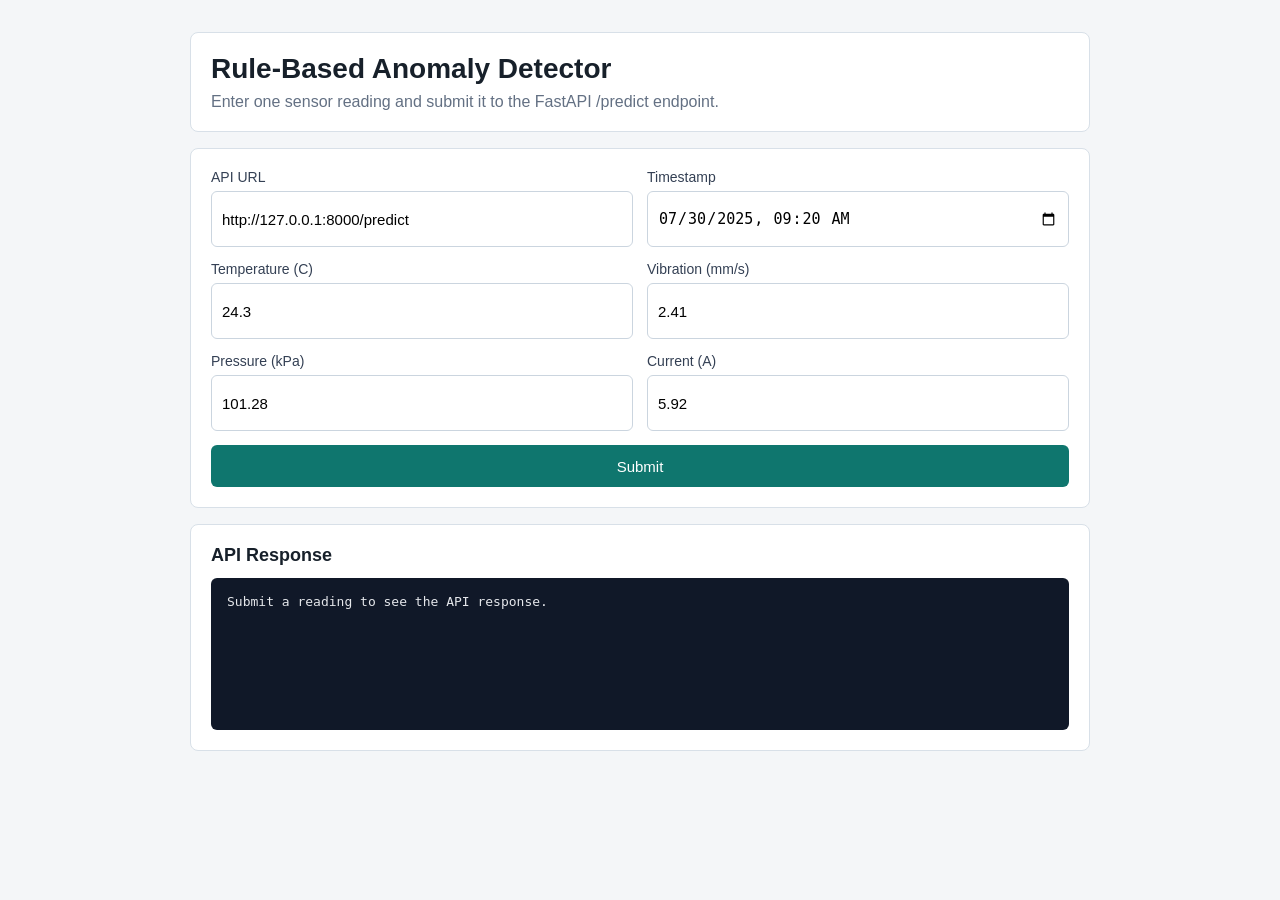
<file: index.html>
<!doctype html>
  <html lang="en">
    <head>
      <meta charset="utf-8" />
      <meta name="viewport" content="width=device-width, initial-scale=1" />
      <title>Rule-Based Anomaly Detector</title>
      <style>
        body {
          margin: 0;
          background: #f4f6f8;
          color: #17202a;
          font-family: Arial, Helvetica, sans-serif;
        }

        main {
          width: min(900px, calc(100vw - 32px));
          margin: 32px auto;
        }

        header,
        form,
        section {
          background: #ffffff;
          border: 1px solid #d8e0e8;
          border-radius: 8px;
          padding: 20px;
        }

        header {
          margin-bottom: 16px;
        }

        h1,
        h2,
        p {
          margin: 0;
        }

        h1 {
          font-size: 28px;
        }

        h2 {
          font-size: 18px;
          margin-bottom: 12px;
        }

        p {
          color: #637083;
          margin-top: 8px;
        }

        form {
          display: grid;
          grid-template-columns: repeat(2, minmax(0, 1fr));
          gap: 14px;
        }

        label {
          display: grid;
          gap: 6px;
          color: #344054;
          font-size: 14px;
        }

        input {
          min-height: 38px;
          border: 1px solid #cbd5df;
          border-radius: 6px;
          padding: 8px 10px;
          font-size: 15px;
        }

        button {
          grid-column: 1 / -1;
          min-height: 42px;
          border: 0;
          border-radius: 6px;
          background: #0f766e;
          color: white;
          font-size: 15px;
          cursor: pointer;
        }

        button:hover {
          background: #0b5f59;
        }

        section {
          margin-top: 16px;
        }

        pre {
          margin: 0;
          white-space: pre-wrap;
          word-break: break-word;
          background: #101828;
          color: #e5e7eb;
          border-radius: 6px;
          padding: 16px;
          min-height: 120px;
        }

        @media (max-width: 700px) {
          form {
            grid-template-columns: 1fr;
          }
        }
      </style>
    </head>
    <body>
      <main>
        <header>
          <h1>Rule-Based Anomaly Detector</h1>
          <p>Enter one sensor reading and submit it to the FastAPI /predict endpoint.</p>
        </header>

        <form id="reading-form">
          <label>
            API URL
            <input id="api-url" type="url" value="http://127.0.0.1:8000/predict" />
          </label>

          <label>
            Timestamp
            <input id="timestamp" type="datetime-local" value="2025-07-30T09:20" />
          </label>

          <label>
            Temperature (C)
            <input id="temperature_c" type="number" step="0.001" value="24.3" />
          </label>

          <label>
            Vibration (mm/s)
            <input id="vibration_mm_s" type="number" step="0.001" value="2.41" />
          </label>

          <label>
            Pressure (kPa)
            <input id="pressure_kpa" type="number" step="0.001" value="101.28" />
          </label>

          <label>
            Current (A)
            <input id="current_a" type="number" step="0.001" value="5.92" />
          </label>

          <button type="submit">Submit</button>
        </form>

        <section>
          <h2>API Response</h2>
          <pre id="response-output">Submit a reading to see the API response.</pre>
        </section>
      </main>

      <script>
        const form = document.getElementById("reading-form");
        const output = document.getElementById("response-output");

        form.addEventListener("submit", async (event) => {
          event.preventDefault();

          const apiUrl = document.getElementById("api-url").value;
          const reading = {
            timestamp: document.getElementById("timestamp").value,
            temperature_c: Number(document.getElementById("temperature_c").value),
            vibration_mm_s: Number(document.getElementById("vibration_mm_s").value),
            pressure_kpa: Number(document.getElementById("pressure_kpa").value),
            current_a: Number(document.getElementById("current_a").value),
          };

          output.textContent = "Calling API...";

          try {
            const response = await fetch(apiUrl, {
              method: "POST",
              headers: {
                "Content-Type": "application/json",
              },
              body: JSON.stringify(reading),
            });

            const body = await response.json();
            output.textContent = JSON.stringify({"Name": "Anomaly Detection Result", "Data": body}, null, 2);
          } catch (error) {
            output.textContent = `Request failed: ${error.message}`;
          }
        });
      </script>
    </body>
  </html>
</file>
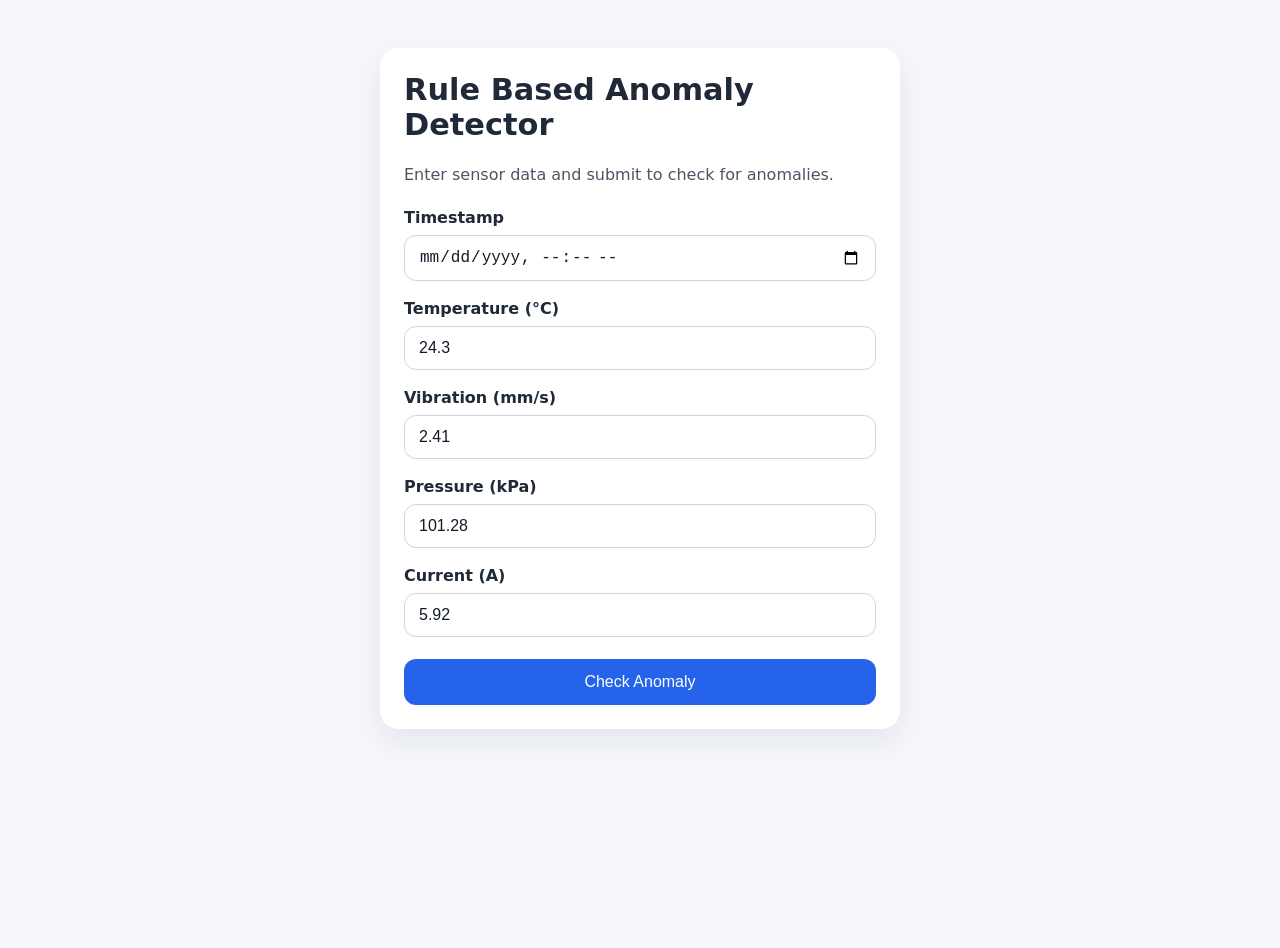
<file: static/index.html>
<!DOCTYPE html>
<html lang="en">
<head>
  <meta charset="UTF-8" />
  <meta name="viewport" content="width=device-width, initial-scale=1.0" />
  <title>Rule Based Anomaly Detector</title>
  <link rel="stylesheet" href="/static/style.css" />
</head>
<body>
  <main class="container">
    <h1>Rule Based Anomaly Detector</h1>
    <p>Enter sensor data and submit to check for anomalies.</p>

    <form id="anomaly-form">
      <label for="timestamp">Timestamp</label>
      <input id="timestamp" name="timestamp" type="datetime-local" required />

      <label for="temperature">Temperature (°C)</label>
      <input id="temperature" name="temperature" type="number" step="0.1" value="24.3" required />

      <label for="vibration">Vibration (mm/s)</label>
      <input id="vibration" name="vibration" type="number" step="0.01" value="2.41" required />

      <label for="pressure">Pressure (kPa)</label>
      <input id="pressure" name="pressure" type="number" step="0.01" value="101.28" required />

      <label for="current">Current (A)</label>
      <input id="current" name="current" type="number" step="0.01" value="5.92" required />

      <button type="submit">Check Anomaly</button>
    </form>

    <section id="result" class="result hidden">
      <h2>Prediction Result</h2>
      <div class="result-row"><span>Is anomaly:</span><strong id="result-anomaly"></strong></div>
      <div class="result-row"><span>Type:</span><strong id="result-type"></strong></div>
      <div class="result-row"><span>Reason:</span><strong id="result-reason"></strong></div>
    </section>

    <section id="error" class="error hidden"></section>
  </main>

  <script src="/static/app.js"></script>
</body>
</html>
</file>
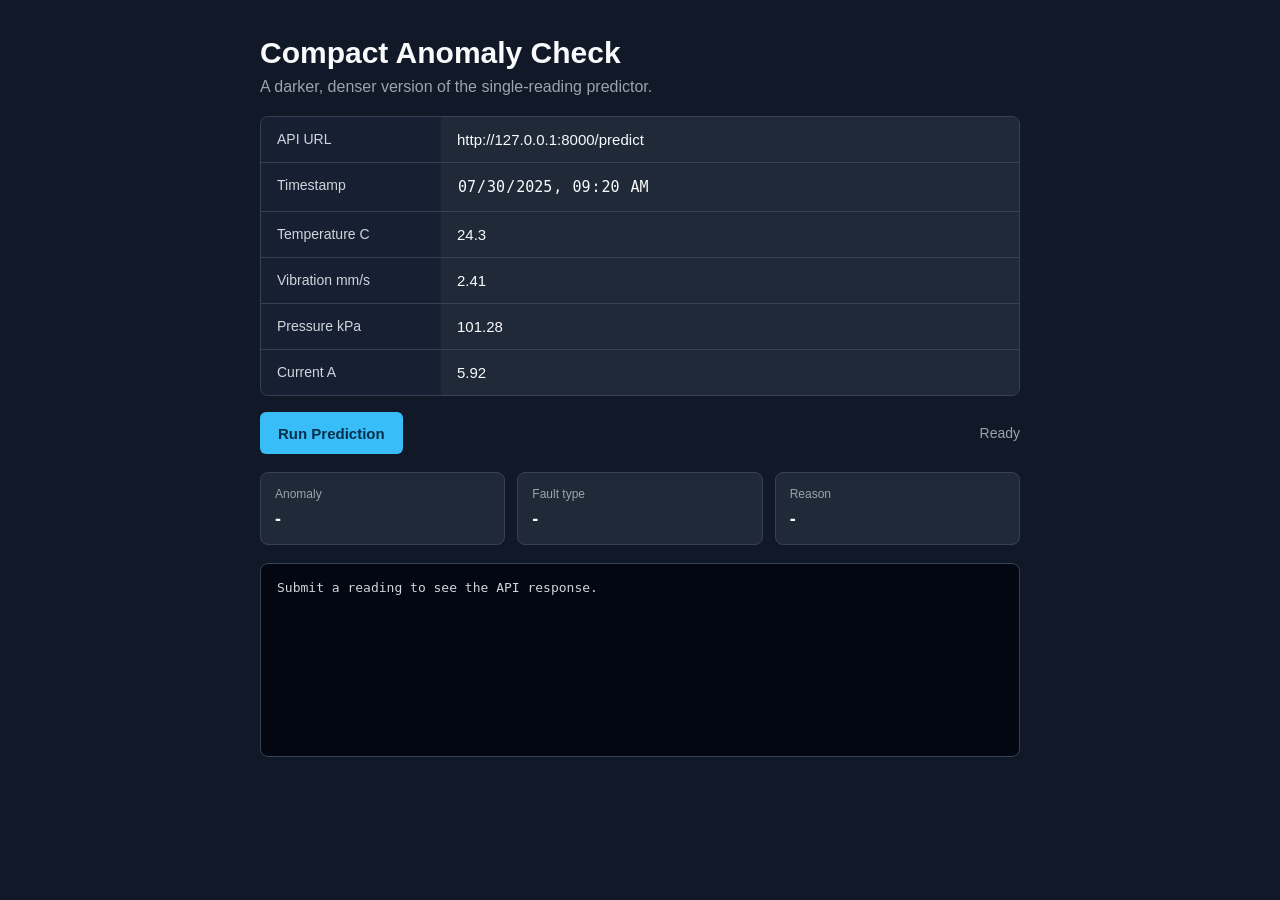
<file: compact.html>
<!doctype html>
<html lang="en">
  <head>
    <meta charset="utf-8" />
    <meta name="viewport" content="width=device-width, initial-scale=1" />
    <title>Compact Anomaly Check</title>
    <style>
      body {
        margin: 0;
        background: #111827;
        color: #f9fafb;
        font-family: "Segoe UI", Arial, sans-serif;
      }

      main {
        width: min(760px, calc(100vw - 32px));
        margin: 36px auto;
      }

      header {
        margin-bottom: 20px;
      }

      h1,
      p {
        margin: 0;
      }

      h1 {
        font-size: 30px;
        font-weight: 700;
      }

      p {
        margin-top: 8px;
        color: #9ca3af;
      }

      .panel {
        background: #1f2937;
        border: 1px solid #374151;
        border-radius: 8px;
        overflow: hidden;
      }

      .row {
        display: grid;
        grid-template-columns: 180px 1fr;
        border-bottom: 1px solid #374151;
      }

      .row:last-child {
        border-bottom: 0;
      }

      label {
        padding: 14px 16px;
        color: #d1d5db;
        background: #172033;
        font-size: 14px;
      }

      input {
        width: 100%;
        border: 0;
        background: #1f2937;
        color: #f9fafb;
        padding: 14px 16px;
        font-size: 15px;
        outline: none;
      }

      input:focus {
        background: #263244;
      }

      .actions {
        display: flex;
        align-items: center;
        justify-content: space-between;
        gap: 16px;
        margin-top: 16px;
      }

      button {
        border: 0;
        border-radius: 6px;
        background: #38bdf8;
        color: #082f49;
        cursor: pointer;
        font-size: 15px;
        font-weight: 700;
        min-height: 42px;
        padding: 0 18px;
      }

      button:hover {
        background: #7dd3fc;
      }

      .hint {
        color: #9ca3af;
        font-size: 14px;
      }

      .result {
        margin-top: 18px;
        display: grid;
        grid-template-columns: repeat(3, 1fr);
        gap: 12px;
      }

      .tile {
        background: #1f2937;
        border: 1px solid #374151;
        border-radius: 8px;
        padding: 14px;
      }

      .tile span {
        display: block;
        color: #9ca3af;
        font-size: 12px;
      }

      .tile strong {
        display: block;
        margin-top: 8px;
        font-size: 18px;
      }

      pre {
        margin: 18px 0 0;
        background: #030712;
        border: 1px solid #374151;
        border-radius: 8px;
        color: #d1d5db;
        min-height: 160px;
        overflow: auto;
        padding: 16px;
      }

      @media (max-width: 640px) {
        .row,
        .result {
          grid-template-columns: 1fr;
        }
      }
    </style>
  </head>
  <body>
    <main>
      <header>
        <h1>Compact Anomaly Check</h1>
        <p>A darker, denser version of the single-reading predictor.</p>
      </header>

      <form id="reading-form">
        <div class="panel">
          <div class="row">
            <label for="api-url">API URL</label>
            <input id="api-url" type="url" value="http://127.0.0.1:8000/predict" />
          </div>
          <div class="row">
            <label for="timestamp">Timestamp</label>
            <input id="timestamp" type="datetime-local" value="2025-07-30T09:20" />
          </div>
          <div class="row">
            <label for="temperature_c">Temperature C</label>
            <input id="temperature_c" type="number" step="0.001" value="24.3" />
          </div>
          <div class="row">
            <label for="vibration_mm_s">Vibration mm/s</label>
            <input id="vibration_mm_s" type="number" step="0.001" value="2.41" />
          </div>
          <div class="row">
            <label for="pressure_kpa">Pressure kPa</label>
            <input id="pressure_kpa" type="number" step="0.001" value="101.28" />
          </div>
          <div class="row">
            <label for="current_a">Current A</label>
            <input id="current_a" type="number" step="0.001" value="5.92" />
          </div>
        </div>

        <div class="actions">
          <button type="submit">Run Prediction</button>
          <div class="hint" id="status">Ready</div>
        </div>
      </form>

      <section class="result">
        <div class="tile">
          <span>Anomaly</span>
          <strong id="is-anomaly">-</strong>
        </div>
        <div class="tile">
          <span>Fault type</span>
          <strong id="fault-type">-</strong>
        </div>
        <div class="tile">
          <span>Reason</span>
          <strong id="reason">-</strong>
        </div>
      </section>

      <pre id="response-output">Submit a reading to see the API response.</pre>
    </main>

    <script>
      const form = document.getElementById("reading-form");
      const statusText = document.getElementById("status");
      const responseOutput = document.getElementById("response-output");

      form.addEventListener("submit", async (event) => {
        event.preventDefault();

        const reading = {
          timestamp: document.getElementById("timestamp").value,
          temperature_c: Number(document.getElementById("temperature_c").value),
          vibration_mm_s: Number(document.getElementById("vibration_mm_s").value),
          pressure_kpa: Number(document.getElementById("pressure_kpa").value),
          current_a: Number(document.getElementById("current_a").value),
        };

        statusText.textContent = "Calling API...";

        try {
          const response = await fetch(document.getElementById("api-url").value, {
            method: "POST",
            headers: { "Content-Type": "application/json" },
            body: JSON.stringify(reading),
          });

          const body = await response.json();
          document.getElementById("is-anomaly").textContent = String(body.is_anomaly);
          document.getElementById("fault-type").textContent = body.fault_type || "-";
          document.getElementById("reason").textContent = body.reason || "-";
          responseOutput.textContent = JSON.stringify(body, null, 2);
          statusText.textContent = response.ok ? "Complete" : `HTTP ${response.status}`;
        } catch (error) {
          statusText.textContent = "Request failed";
          responseOutput.textContent = error.message;
        }
      });
    </script>
  </body>
</html>
</file>
<file: static/style.css>
:root {
  font-family: Inter, system-ui, -apple-system, BlinkMacSystemFont, 'Segoe UI', sans-serif;
  background: #f5f7fb;
  color: #1f2937;
}

* {
  box-sizing: border-box;
}

body {
  margin: 0;
  min-height: 100vh;
}

.container {
  max-width: 520px;
  margin: 48px auto;
  padding: 24px;
  background: #ffffff;
  border-radius: 18px;
  box-shadow: 0 12px 30px rgba(15, 23, 42, 0.08);
}

h1 {
  margin-top: 0;
  font-size: 1.9rem;
}

p {
  margin: 0 0 20px;
  line-height: 1.6;
  color: #4b5563;
}

label {
  display: block;
  margin: 18px 0 8px;
  font-weight: 600;
}

input {
  width: 100%;
  padding: 12px 14px;
  border: 1px solid #d1d5db;
  border-radius: 12px;
  font-size: 1rem;
  color: #111827;
}

button {
  margin-top: 22px;
  width: 100%;
  padding: 14px 16px;
  border: none;
  border-radius: 12px;
  background: #2563eb;
  color: white;
  font-size: 1rem;
  cursor: pointer;
}

button:hover {
  background: #1d4ed8;
}

.result,
.error {
  margin-top: 24px;
  padding: 18px 20px;
  border-radius: 14px;
}

.result {
  background: #eff6ff;
  border: 1px solid #bfdbfe;
}

.result-row {
  display: flex;
  justify-content: space-between;
  gap: 1rem;
  margin-bottom: 10px;
  font-size: 1rem;
}

.error {
  background: #fce7f3;
  border: 1px solid #f9a8d4;
  color: #9d174d;
}

.hidden {
  display: none;
}
</file>
